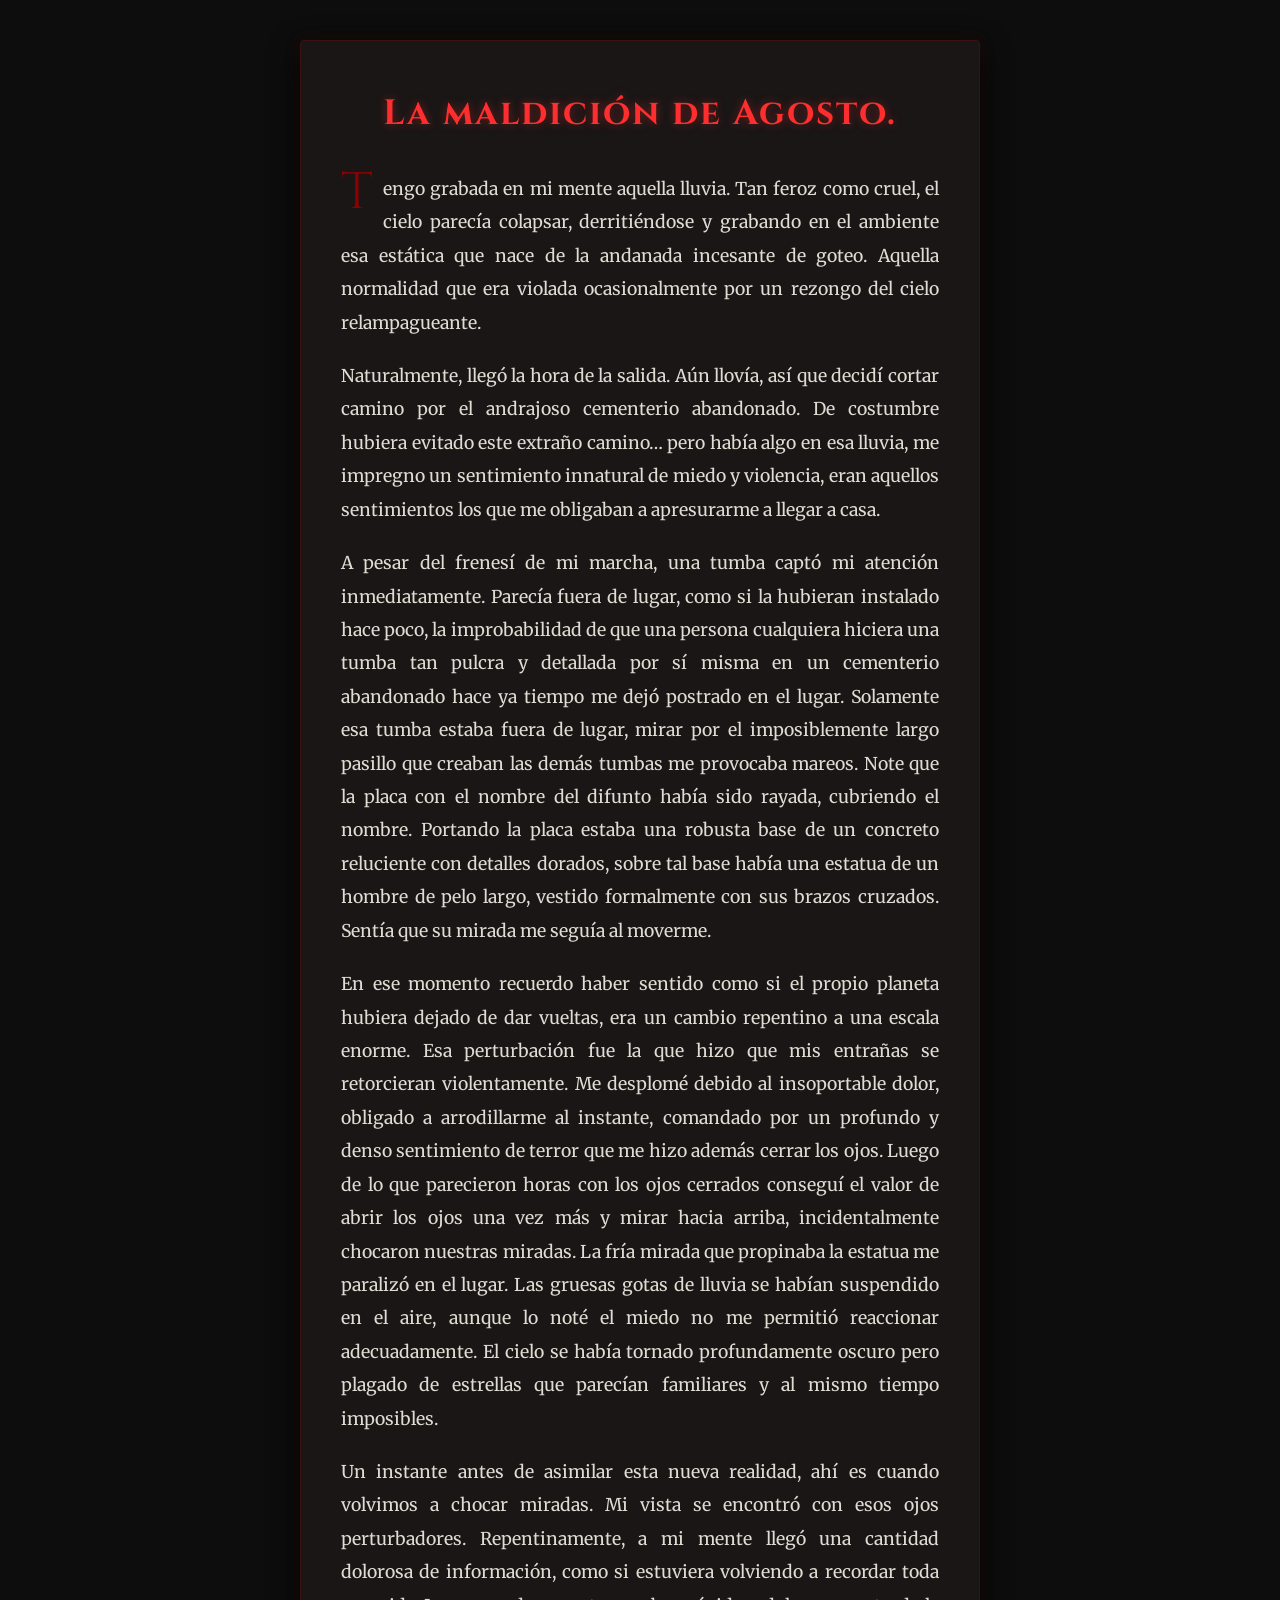
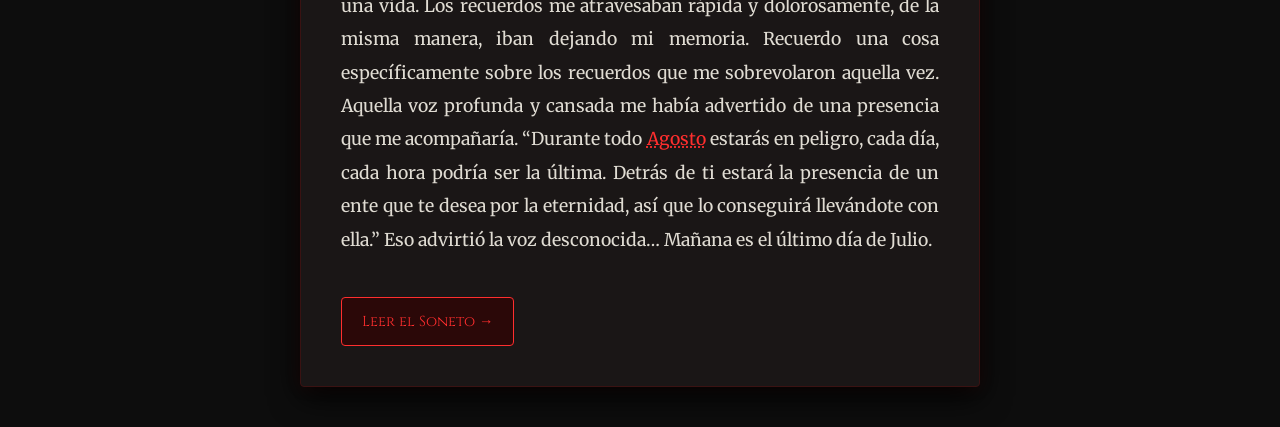
<file: index.html>
<!DOCTYPE html>
<html lang="es">

<head>
  <meta charset="UTF-8">
  <meta name="viewport" content="width=device-width, initial-scale=1.0">
  <title>Cuento</title>
  <link rel="stylesheet" href="styles.css">
</head>

<body>

  <div class="capitulo">
    <h1>
      La maldición de Agosto.
    </h1>
    <p>
      Tengo grabada en mi mente aquella lluvia. Tan feroz como cruel, el cielo parecía colapsar, derritiéndose y
      grabando en
      el ambiente esa estática que nace de la andanada incesante de goteo. Aquella normalidad que era violada
      ocasionalmente
      por un rezongo del cielo relampagueante.
    </p>
    <p>
      Naturalmente, llegó la hora de la salida. Aún llovía, así que decidí cortar camino por el andrajoso cementerio
      abandonado. De costumbre hubiera evitado este extraño camino… pero había algo en esa lluvia, me impregno un
      sentimiento
      innatural de miedo y violencia, eran aquellos sentimientos los que me obligaban a apresurarme a llegar a casa.
    </p>
    <p>
      A pesar del frenesí de mi marcha, una tumba captó mi atención inmediatamente. Parecía fuera de lugar, como si la
      hubieran instalado hace poco, la improbabilidad de que una persona cualquiera hiciera una tumba tan pulcra y
      detallada
      por sí misma en un cementerio abandonado hace ya tiempo me dejó postrado en el lugar. Solamente esa tumba estaba
      fuera
      de lugar, mirar por el imposiblemente largo pasillo que creaban las demás tumbas me provocaba mareos. Note que la
      placa
      con el nombre del difunto había sido rayada, cubriendo el nombre. Portando la placa estaba una robusta base de un
      concreto reluciente con detalles dorados, sobre tal base había una estatua de un hombre de pelo largo, vestido
      formalmente con sus brazos cruzados. Sentía que su mirada me seguía al moverme.
    </p>
    <p>
      En ese momento recuerdo haber sentido como si el propio planeta hubiera dejado de dar vueltas, era un cambio
      repentino a
      una escala enorme. Esa perturbación fue la que hizo que mis entrañas se retorcieran violentamente. Me desplomé
      debido al
      insoportable dolor, obligado a arrodillarme al instante, comandado por un profundo y denso sentimiento de terror
      que me
      hizo además cerrar los ojos. Luego de lo que parecieron horas con los ojos cerrados conseguí el valor de abrir los
      ojos
      una vez más y mirar hacia arriba, incidentalmente chocaron nuestras miradas. La fría mirada que propinaba la
      estatua me
      paralizó en el lugar. Las gruesas gotas de lluvia se habían suspendido en el aire, aunque lo noté el miedo no me
      permitió reaccionar adecuadamente. El cielo se había tornado profundamente oscuro pero plagado de estrellas que
      parecían
      familiares y al mismo tiempo imposibles.
    </p>
    <p>
      Un instante antes de asimilar esta nueva realidad, ahí es cuando volvimos a chocar miradas. Mi vista se encontró con
      esos ojos perturbadores. Repentinamente, a mi mente llegó una cantidad dolorosa de información, como si estuviera
      volviendo a recordar toda una vida. Los recuerdos me atravesaban rápida y dolorosamente, de la misma manera, iban
      dejando mi memoria. Recuerdo una cosa específicamente sobre los recuerdos que me sobrevolaron aquella vez. Aquella
      voz
      profunda y cansada me había advertido de una presencia que me acompañaría. “Durante todo <span class="secreto" onclick="revelarSecret()">Agosto</span> estarás en peligro,
      cada
      día, cada hora podría ser la última. Detrás de ti estará la presencia de un ente que te desea por la eternidad, así
      que
      lo conseguirá llevándote con ella.” Eso advirtió la voz desconocida… Mañana es el último día de Julio.
    </p>
    <!-- Enlace a el soneto -->
    <a href="second-index.html" class="boton-pagina">Leer el Soneto →</a>
    <div id="mensaje-sorpresa" class="oculto">
      <div class="corazon">❤️</div>
      <p class="texto-secreto">Te voy a atormentar por todo Agosto, lindo :P</p>
    </div>
  </div>

  <script src="script.js"></script>

</body>

</html>
</file>
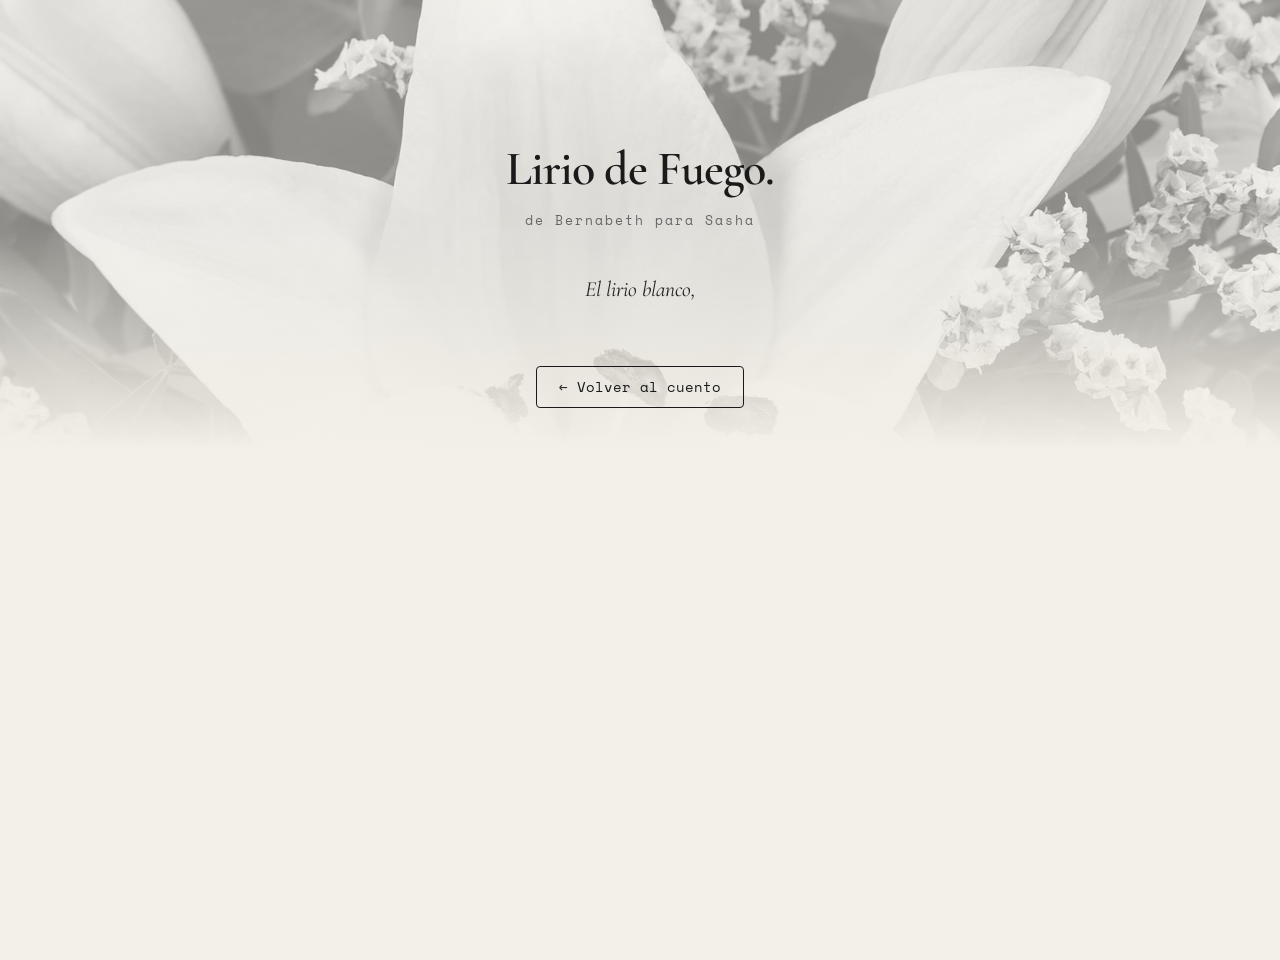
<file: second-index.html>
<!DOCTYPE html>
<html lang="es">

<head>
    <meta charset="UTF-8">
    <meta name="viewport" content="width=device-width, initial-scale=1.0">
    <title>Soneto</title>
    <link rel="stylesheet" href="poem-styles.css">
</head>

<body>

    <section class="poema-hero">
        <!-- Imagen con desvanecido inferior -->
        <div class="imagen-wrapper">
            <img src="lirio.webp" alt="Fondo poético" class="imagen-fade">
        </div>

        <!-- Contenido del poema -->
        <div class="poema-contenido">
            <h1 class="poema-titulo">Lirio de Fuego.</h1>
            <p class="poema-autor">de Bernabeth para Sasha</p>

            <!-- Aquí el JavaScript escribirá las estrofas -->
            <div id="contenedor-poema" class="poema-versos"></div>

            <!-- Botón para volver al cuento -->
            <a href="index.html" class="boton-volver">← Volver al cuento</a>
        </div>
    </section>

    <!-- Enlazamos el script de JavaScript -->
    <script src="poem-script.js"></script>
</body>

</html>
</file>
<file: styles.css>
/* Importamos una fuente elegante y misteriosa para los títulos */
@import url('https://fonts.googleapis.com/css2?family=Cinzel:wght@600;800&family=Merriweather:ital,wght@0,300;0,400;1,300&display=swap');

/* Reset básico para márgenes */
* {
    box-sizing: border-box;
    margin: 0;
    padding: 0;
}

body {
    font-family: 'Merriweather', serif;
    /* Fuente muy cómoda para lectura larga */
    background-color: #0d0d0d;
    color: #e0dcd3;
    line-height: 1.9;
    padding: 40px 20px;
    display: flex;
    justify-content: center;
    align-items: center;
    min-height: 100vh;
}

/* El contenedor del cuento */
.capitulo {
    background-color: #1a1616;
    max-width: 680px;
    padding: 40px;
    border-radius: 4px;
    /* Un borde sutil rojo oscuro con sombra ambiental */
    border: 1px solid #3a1212;
    box-shadow: 0 10px 30px rgba(0, 0, 0, 0.9),
        0 0 15px rgba(139, 0, 0, 0.2);
}
/* Título principal */
h1 {
    font-family: 'Cinzel', serif;
    color: #ff2e2e;
    text-align: center;
    font-size: 2.2rem;
    margin-bottom: 25px;
    letter-spacing: 2px;
    /* Efecto de resplandor rojo en el título */
    text-shadow: 0 0 10px rgba(255, 46, 46, 0.4);
}
/* Parrafos */
p {
    margin-bottom: 20px;
    font-size: 1.1rem;
    text-align: justify;
}
/* Primera letra del cuento (Letra capitular misteriosa) */
p:first-of-type::first-letter {
    font-family: 'Cinzel', serif;
    font-size: 3.2rem;
    float: left;
    line-height: 0.8;
    padding-right: 10px;
    color: #8b0000;
}
/* Darle aspecto de botón a los enlaces entre páginas */
.boton-pagina {
    display: inline-block;
    margin-top: 20px;
    padding: 10px 20px;
    background-color: #2b0808;
    color: #ff2e2e;
    border: 1px solid #ff2e2e;
    border-radius: 4px;
    text-decoration: none;
    font-family: 'Cinzel', serif;
    font-size: 0.9rem;
    transition: all 0.3s ease;
}
.boton-pagina:hover {
    background-color: #ff2e2e;
    color: #0d0d0d;
    box-shadow: 0 0 15px rgba(255, 46, 46, 0.6);
}

/* Estilo para la palabra secreta */
.secreto {
    color: #ff2e2e;
    text-decoration: underline dotted #ff2e2e;
    cursor: pointer;
    transition: color 0.3s ease;
}

.secreto:hover {
    color: #ffffff;
}

/* Ocultar la sorpresa por defecto */
.oculto {
    display: none;
}

/* Modal o ventana de la sorpresa */
#mensaje-sorpresa {
    position: fixed;
    top: 50%;
    left: 50%;
    transform: translate(-50%, -50%);
    background-color: #1a1616;
    border: 2px solid #ff2e2e;
    padding: 30px;
    border-radius: 12px;
    text-align: center;
    box-shadow: 0 0 25px rgba(255, 46, 46, 0.5);
    z-index: 1000;
    animation: aparecer 0.5s ease-out;
}

.corazon {
    font-size: 3rem;
    animation: latido 1s infinite alternate;
}

.texto-secreto {
    margin-top: 15px;
    color: #e0dcd3;
    font-family: 'Merriweather', serif;
    font-size: 1rem;
}

/* Animaciones */
@keyframes latido {
    from {
        transform: scale(1);
    }

    to {
        transform: scale(1.2);
    }
}

@keyframes aparecer {
    from {
        opacity: 0;
        transform: translate(-50%, -40%);
    }

    to {
        opacity: 1;
        transform: translate(-50%, -50%);
    }
}

/* Ajustes automáticos para pantallas de menos de 480px (celulares chicos) */
@media (max-width: 480px) {
    .capitulo {
        padding: 20px 15px;
        /* Menos margen interno para ganar espacio */
    }

    h1 {
        font-size: 1.7rem;
        /* Reduce un poco el título en teléfonos */
    }

    #mensaje-sorpresa {
        width: 85%;
        /* Asegura que la tarjeta flotante no se corte */
    }
}
</file>
<file: poem-styles.css>
@import url('https://fonts.googleapis.com/css2?family=Cormorant+Garamond:ital,wght@0,400;0,600;1,400&family=Space+Mono&display=swap');

/* Estilos generales para esta página */
body {
    background-color: #f3f0e8;
    /* Fondo crema estilo pergamino/revista */
    color: #1a1a1a;
    font-family: 'Cormorant Garamond', serif;
    margin: 0;
    padding: 0;
    min-height: 100vh;
}

/* Contenedor Principal */
.poema-hero {
    position: relative;
    width: 100%;
    min-height: 100vh;
    display: flex;
    justify-content: center;
    align-items: flex-start;
    padding-bottom: 60px;
}

/* Wrapper de la imagen de fondo */
.imagen-wrapper {
    position: absolute;
    top: 0;
    left: 0;
    width: 100%;
    height: 450px;
    /* Altura de la imagen de cabecera */
    z-index: 1;
}

.imagen-fade {
    width: 100%;
    height: 100%;
    object-fit: cover;
    filter: grayscale(100%);
    /* Efecto blanco y negro */
    opacity: 0.45;
    /* Ligera transparencia para que el texto sea muy legible */

    /* Máscara que desvanece únicamente el borde inferior hacia el color del fondo */
    -webkit-mask-image: linear-gradient(to bottom, black 50%, transparent 100%);
    mask-image: linear-gradient(to bottom, black 50%, transparent 100%);
}

/* Capa del contenido del poema encima de la imagen */
.poema-contenido {
    position: relative;
    z-index: 2;
    max-width: 600px;
    width: 90%;
    margin-top: 100px;
    /* Desplaza el título hacia la zona iluminada de la imagen */
    text-align: center;
}

.poema-titulo {
    font-size: 3rem;
    font-weight: 600;
    letter-spacing: -1px;
    margin-bottom: 5px;
    color: #1a1a1a;
}

.poema-autor {
    font-family: 'Space Mono', monospace;
    font-size: 0.8rem;
    letter-spacing: 2px;
    color: #666;
    margin-bottom: 40px;
}

/* Estilo de las estrofas */
.poema-versos p {
    font-size: 1.35rem;
    line-height: 1.8;
    margin-bottom: 28px;
    color: #222;
    font-style: italic;
}

/* Botón estilizado para regresar */
.boton-volver {
    display: inline-block;
    margin-top: 30px;
    padding: 10px 22px;
    background-color: transparent;
    color: #1a1a1a;
    border: 1px solid #1a1a1a;
    border-radius: 4px;
    text-decoration: none;
    font-family: 'Space Mono', monospace;
    font-size: 0.85rem;
    transition: all 0.3s ease;
}

.boton-volver:hover {
    background-color: #1a1a1a;
    color: #f3f0e8;
}

/* Adaptación para celulares */
@media (max-width: 600px) {
    .poema-titulo {
        font-size: 2.2rem;
    }

    .poema-versos p {
        font-size: 1.15rem;
    }

    .poema-contenido {
        margin-top: 60px;
    }
}
</file>
